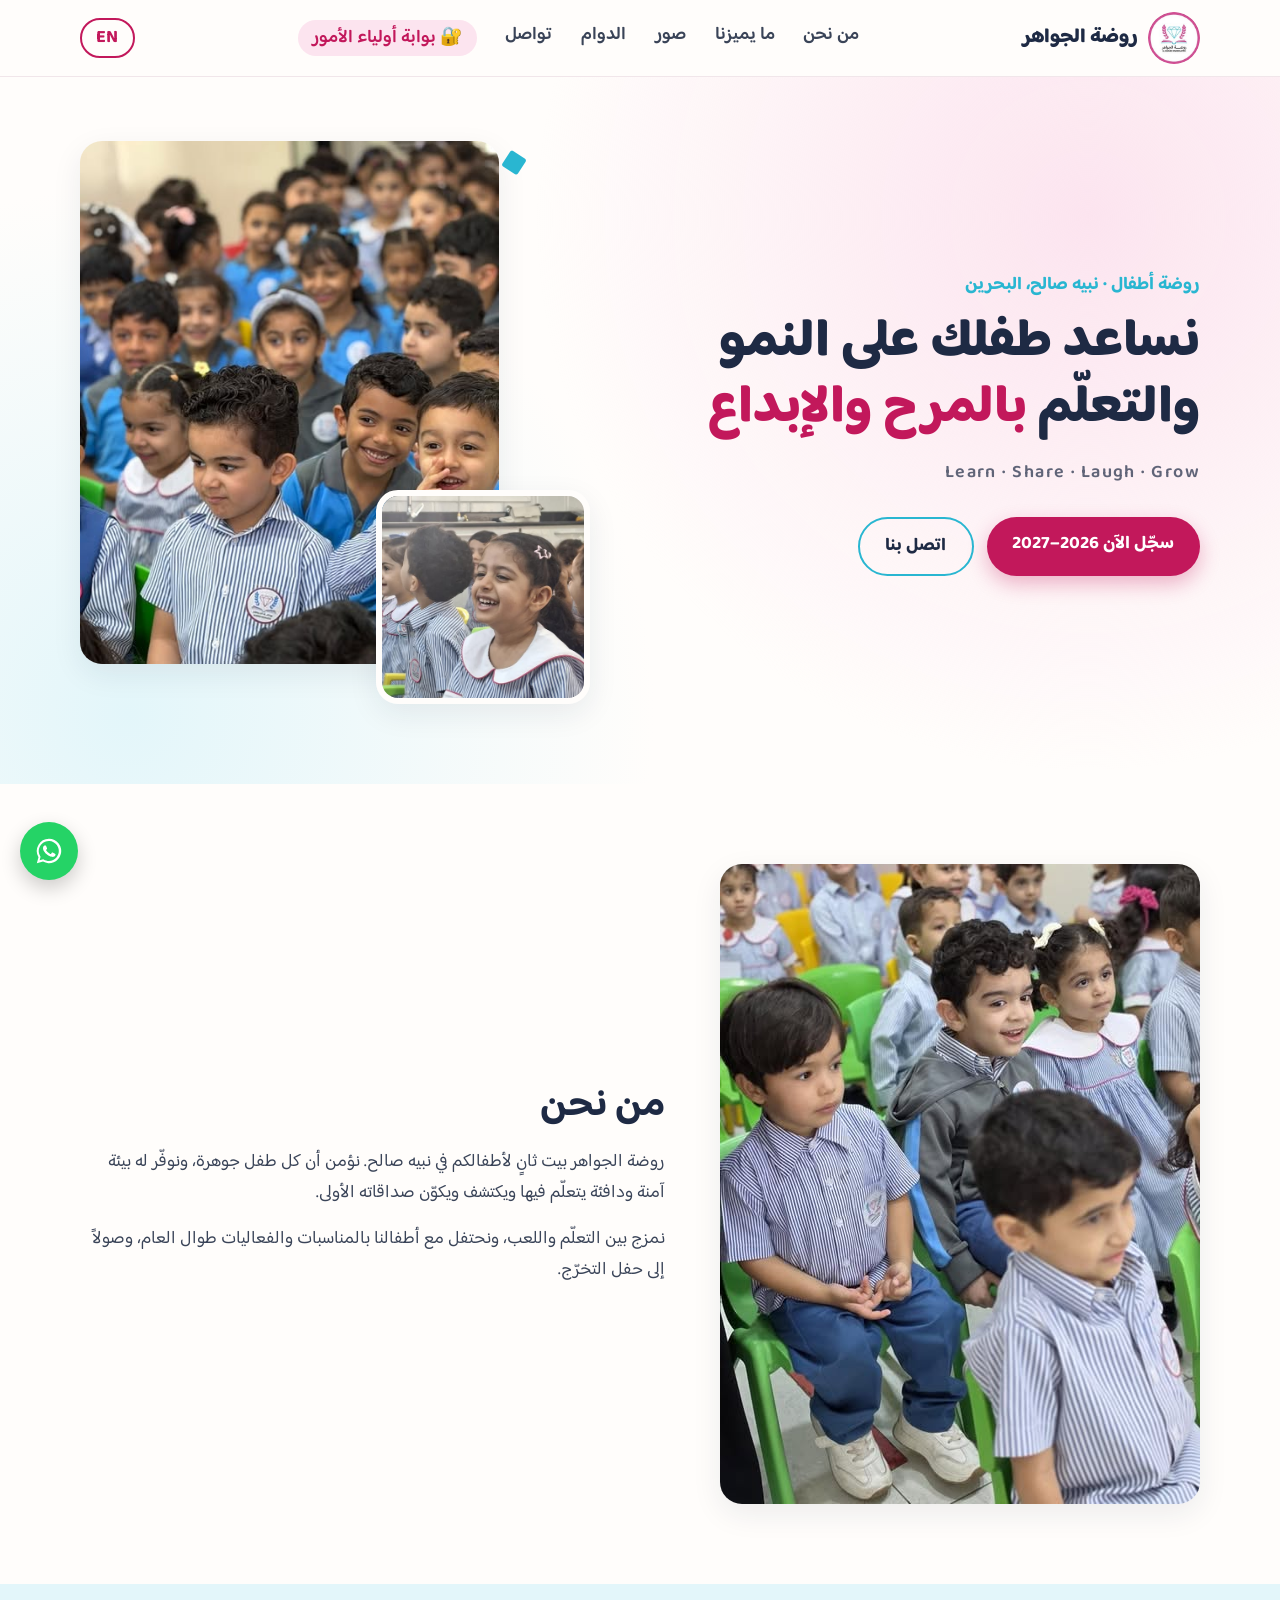
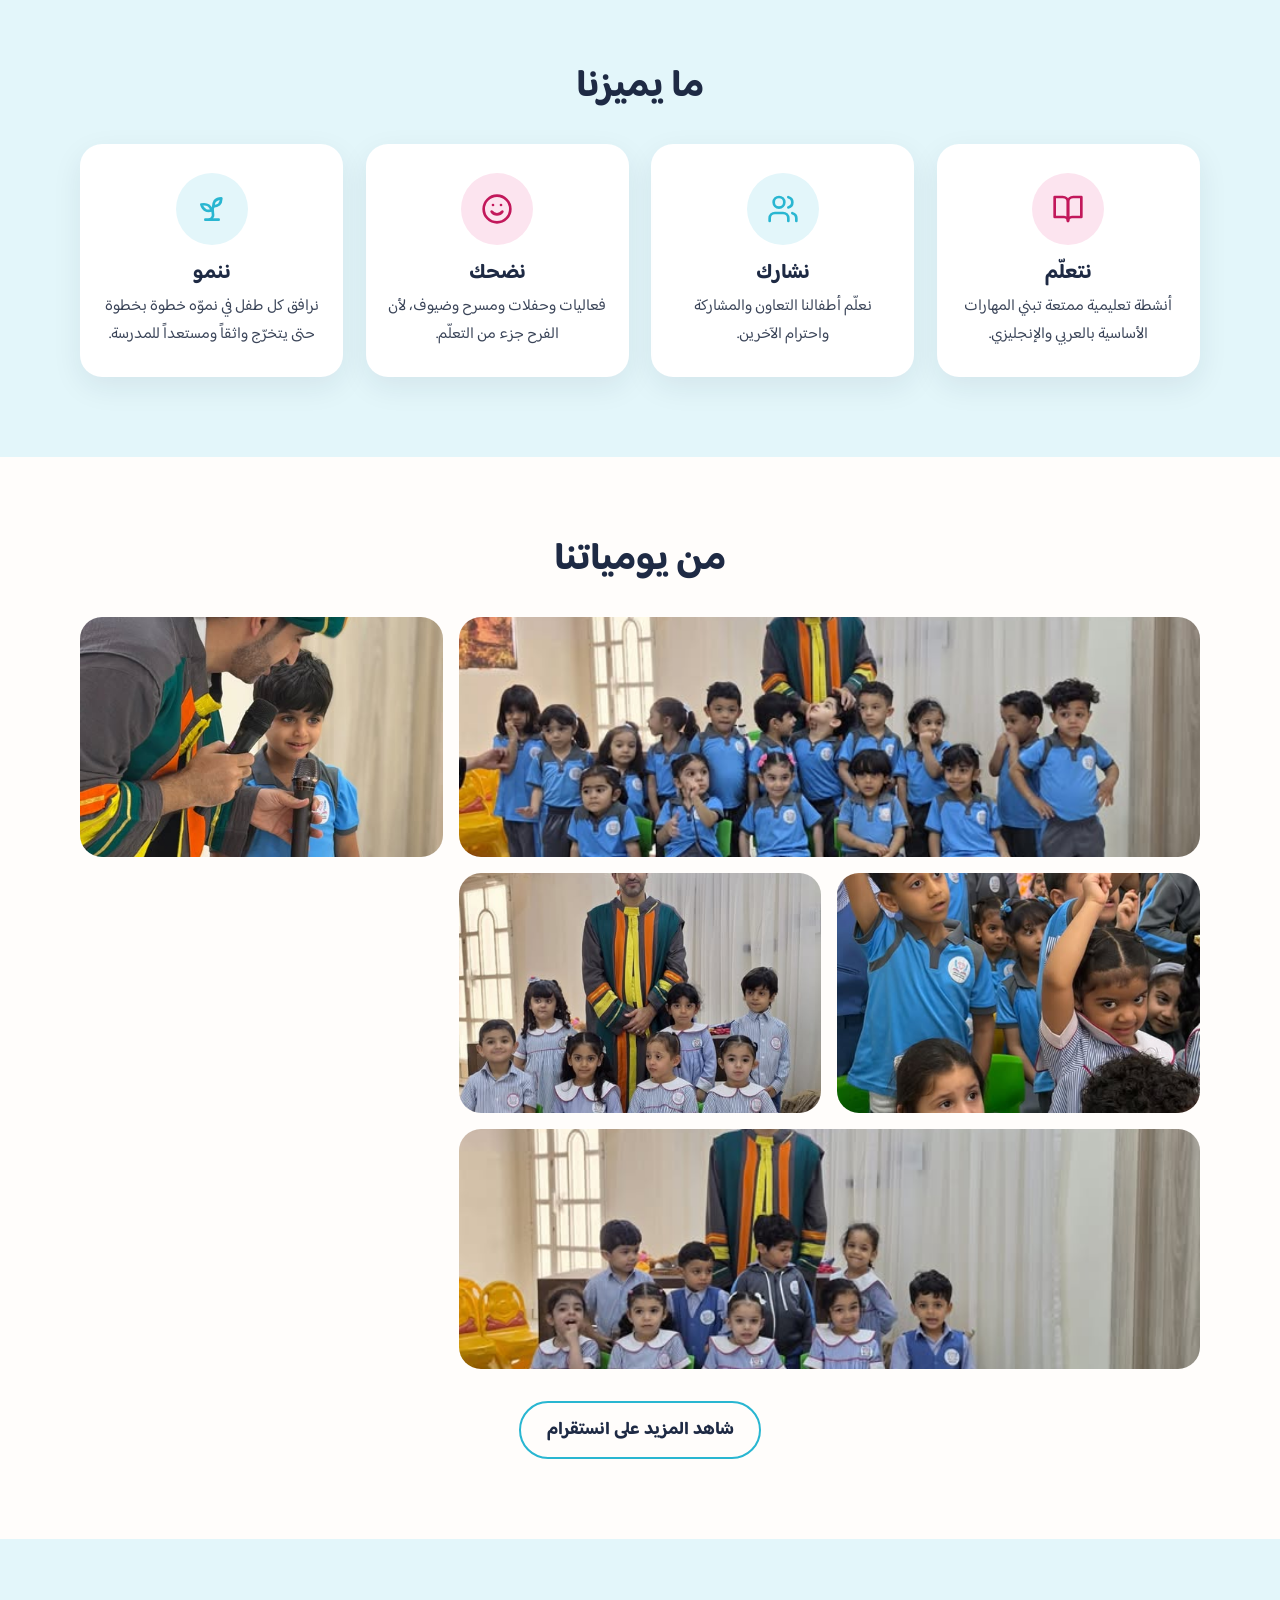
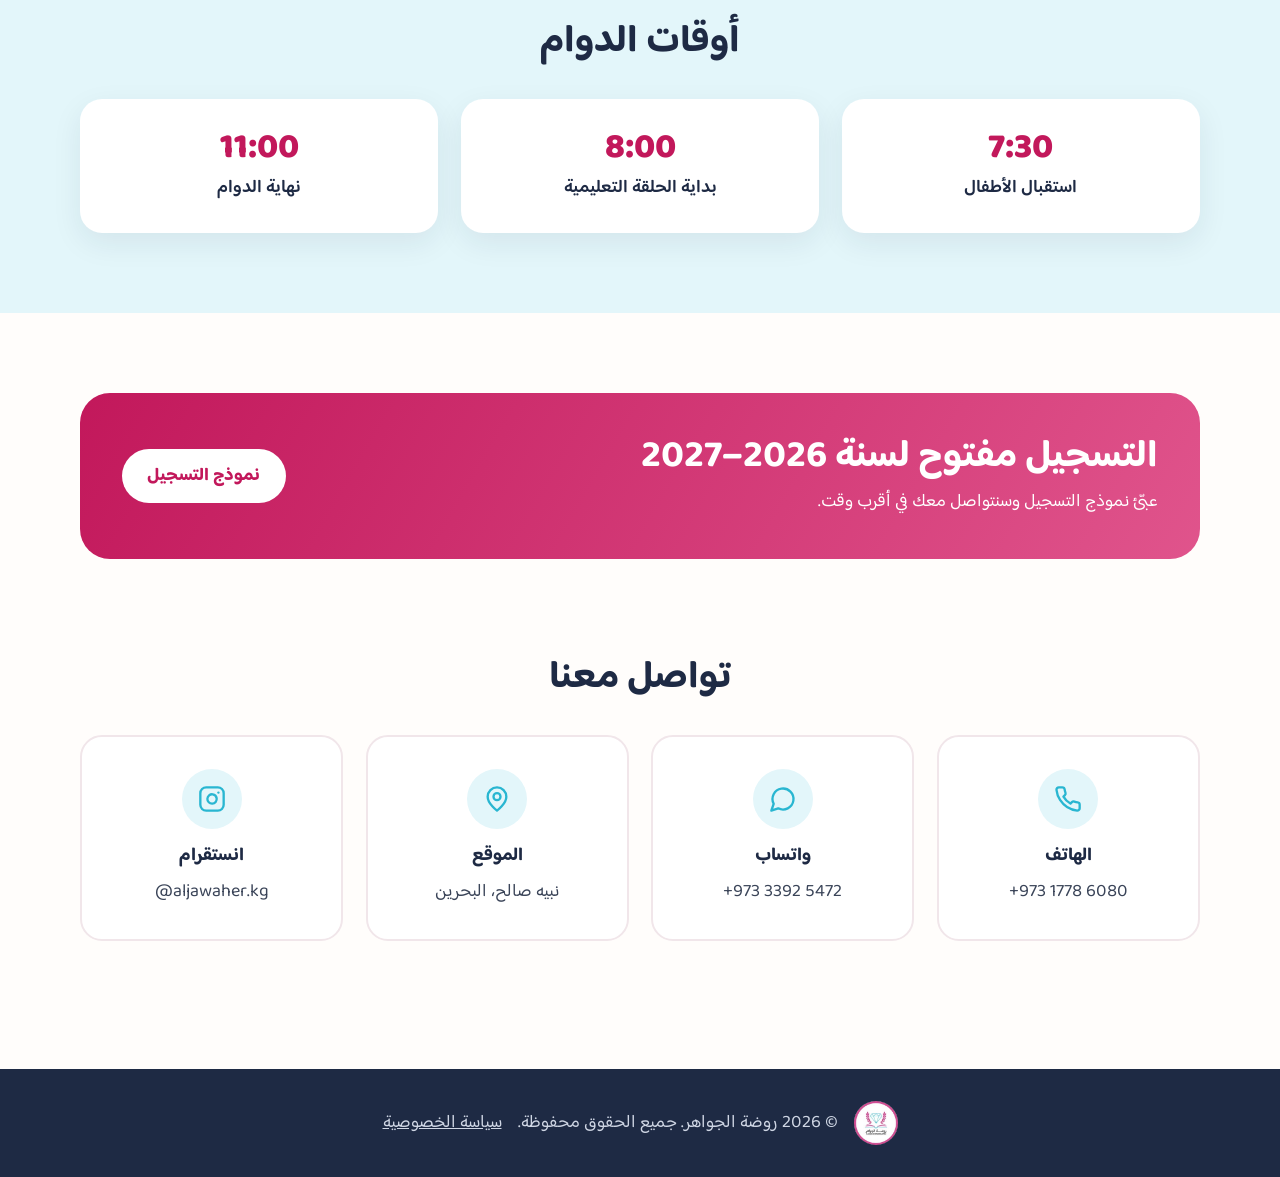
<file: index.html>
<!doctype html>
<html lang="ar" dir="rtl">
<head>
  <meta charset="utf-8">
  <meta name="viewport" content="width=device-width, initial-scale=1">
  <title>روضة الجواهر | Aljawaher Kindergarten</title>
  <meta name="description" content="روضة الجواهر في نبيه صالح، البحرين — نساعد طفلك على النمو والتعلّم من خلال المرح والإبداع.">
  <link rel="icon" href="images/logo.jpg">
  <link rel="preconnect" href="https://fonts.googleapis.com">
  <link rel="preconnect" href="https://fonts.gstatic.com" crossorigin>
  <link href="https://fonts.googleapis.com/css2?family=Baloo+Bhaijaan+2:wght@400;500;600;700;800&display=swap" rel="stylesheet">
  <link rel="stylesheet" href="style.css">
</head>
<body>

  <!-- ===== الهيدر ===== -->
  <header class="site-header">
    <div class="container nav">
      <a href="#top" class="brand">
        <img src="images/logo.jpg" alt="شعار روضة الجواهر" width="52" height="52">
        <span data-ar="روضة الجواهر" data-en="Aljawaher KG">روضة الجواهر</span>
      </a>

      <nav class="menu" id="menu">
        <a href="#about"    data-ar="من نحن"   data-en="About">من نحن</a>
        <a href="#values"   data-ar="ما يميزنا" data-en="Why us">ما يميزنا</a>
        <a href="#gallery"  data-ar="صور"      data-en="Gallery">صور</a>
        <a href="#hours"    data-ar="الدوام"   data-en="Hours">الدوام</a>
        <a href="#contact"  data-ar="تواصل"    data-en="Contact">تواصل</a>
        <a href="portal/login.html" class="portal-link" data-ar="🔐 بوابة أولياء الأمور" data-en="🔐 Parents portal">🔐 بوابة أولياء الأمور</a>
      </nav>

      <div class="nav-actions">
        <button class="lang-btn" id="langBtn" type="button" aria-label="Switch language">EN</button>
        <button class="menu-btn" id="menuBtn" type="button" aria-label="القائمة" aria-expanded="false">
          <span></span><span></span><span></span>
        </button>
      </div>
    </div>
  </header>

  <main id="top">

    <!-- ===== الواجهة ===== -->
    <section class="hero">
      <div class="container hero-grid">
        <div class="hero-text">
          <p class="eyebrow" data-ar="روضة أطفال · نبيه صالح، البحرين" data-en="Kindergarten · Nabih Saleh, Bahrain">روضة أطفال · نبيه صالح، البحرين</p>
          <h1 data-ar="نساعد طفلك على النمو والتعلّم <em>بالمرح والإبداع</em>"
              data-en="Helping your child learn and grow <em>through fun and creativity</em>">
            نساعد طفلك على النمو والتعلّم <em>بالمرح والإبداع</em>
          </h1>
          <p class="motto">Learn · Share · Laugh · Grow</p>
          <div class="hero-cta">
            <a class="btn btn-primary" href="https://bluedomain.online//information_request_prespective_student.php?inst_id=kmTNYz0bZmHmX6bRtW6RxzlaK3RTSTAvdmRxbWEvNWZLWExmdEE9PQ%253D%253D&form_id=NNFMXrYSa5kg3ynKYn%252FdoUlWazM3QWg4UUhtOWpxQkNXSnhKd3c9PQ%253D%253D"
               target="_blank" rel="noopener"
               data-ar="سجّل الآن 2026–2027" data-en="Register for 2026–2027">سجّل الآن 2026–2027</a>
            <a class="btn btn-ghost" href="tel:+97317786080" data-ar="اتصل بنا" data-en="Call us">اتصل بنا</a>
          </div>
        </div>
        <div class="hero-media">
          <img class="hero-main" src="images/post5.jpg" alt="أطفال الروضة يبتسمون">
          <img class="hero-small" src="images/post3.jpg" alt="طفلة تضحك في الروضة">
          <span class="gem" aria-hidden="true">◆</span>
        </div>
      </div>
    </section>

    <!-- ===== من نحن ===== -->
    <section class="section" id="about">
      <div class="container about-grid">
        <img class="about-img" src="images/post2.jpg" alt="أطفال الروضة في الفصل">
        <div>
          <h2 data-ar="من نحن" data-en="About us">من نحن</h2>
          <p data-ar="روضة الجواهر بيت ثانٍ لأطفالكم في نبيه صالح. نؤمن أن كل طفل جوهرة، ونوفّر له بيئة آمنة ودافئة يتعلّم فيها ويكتشف ويكوّن صداقاته الأولى."
             data-en="Aljawaher Kindergarten is a second home for your children in Nabih Saleh. We believe every child is a gem, and we give them a safe, warm place to learn, explore and make their first friends.">
            روضة الجواهر بيت ثانٍ لأطفالكم في نبيه صالح. نؤمن أن كل طفل جوهرة، ونوفّر له بيئة آمنة ودافئة يتعلّم فيها ويكتشف ويكوّن صداقاته الأولى.
          </p>
          <p data-ar="نمزج بين التعلّم واللعب، ونحتفل مع أطفالنا بالمناسبات والفعاليات طوال العام، وصولاً إلى حفل التخرّج."
             data-en="We blend learning with play, and celebrate events and occasions with our children all year long, all the way to graduation day.">
            نمزج بين التعلّم واللعب، ونحتفل مع أطفالنا بالمناسبات والفعاليات طوال العام، وصولاً إلى حفل التخرّج.
          </p>
        </div>
      </div>
    </section>

    <!-- ===== ما يميزنا ===== -->
    <section class="section section-tint" id="values">
      <div class="container">
        <h2 class="center" data-ar="ما يميزنا" data-en="Why Aljawaher">ما يميزنا</h2>
        <div class="cards">
          <article class="card">
            <div class="card-icon"><svg viewBox="0 0 24 24" width="32" height="32" fill="none" stroke="currentColor" stroke-width="2" stroke-linecap="round" stroke-linejoin="round" aria-hidden="true"><path d="M2 3h6a4 4 0 0 1 4 4v14a3 3 0 0 0-3-3H2z"/><path d="M22 3h-6a4 4 0 0 0-4 4v14a3 3 0 0 1 3-3h7z"/></svg></div>
            <h3 data-ar="نتعلّم" data-en="Learn">نتعلّم</h3>
            <p data-ar="أنشطة تعليمية ممتعة تبني المهارات الأساسية بالعربي والإنجليزي."
               data-en="Fun learning activities that build early skills in Arabic and English.">أنشطة تعليمية ممتعة تبني المهارات الأساسية بالعربي والإنجليزي.</p>
          </article>
          <article class="card">
            <div class="card-icon"><svg viewBox="0 0 24 24" width="32" height="32" fill="none" stroke="currentColor" stroke-width="2" stroke-linecap="round" stroke-linejoin="round" aria-hidden="true"><path d="M16 21v-2a4 4 0 0 0-4-4H6a4 4 0 0 0-4 4v2"/><circle cx="9" cy="7" r="4"/><path d="M22 21v-2a4 4 0 0 0-3-3.87"/><path d="M16 3.13a4 4 0 0 1 0 7.75"/></svg></div>
            <h3 data-ar="نشارك" data-en="Share">نشارك</h3>
            <p data-ar="نعلّم أطفالنا التعاون والمشاركة واحترام الآخرين."
               data-en="We teach our children to cooperate, share and respect others.">نعلّم أطفالنا التعاون والمشاركة واحترام الآخرين.</p>
          </article>
          <article class="card">
            <div class="card-icon"><svg viewBox="0 0 24 24" width="32" height="32" fill="none" stroke="currentColor" stroke-width="2" stroke-linecap="round" stroke-linejoin="round" aria-hidden="true"><circle cx="12" cy="12" r="10"/><path d="M8 14s1.5 2 4 2 4-2 4-2"/><line x1="9" x2="9.01" y1="9" y2="9"/><line x1="15" x2="15.01" y1="9" y2="9"/></svg></div>
            <h3 data-ar="نضحك" data-en="Laugh">نضحك</h3>
            <p data-ar="فعاليات وحفلات ومسرح وضيوف، لأن الفرح جزء من التعلّم."
               data-en="Events, parties, shows and guests, because joy is part of learning.">فعاليات وحفلات ومسرح وضيوف، لأن الفرح جزء من التعلّم.</p>
          </article>
          <article class="card">
            <div class="card-icon"><svg viewBox="0 0 24 24" width="32" height="32" fill="none" stroke="currentColor" stroke-width="2" stroke-linecap="round" stroke-linejoin="round" aria-hidden="true"><path d="M7 20h10"/><path d="M10 20c5.5-2.5.8-6.4 3-10"/><path d="M9.5 9.4c1.1.8 1.8 2.2 2.3 3.7-2 .4-3.5.4-4.8-.3-1.2-.6-2.3-1.9-3-4.2 2.8-.5 4.4 0 5.5.8z"/><path d="M14.1 6a7 7 0 0 0-1.1 4c1.9-.1 3.3-.6 4.3-1.4 1-1 1.6-2.3 1.7-4.6-2.7.1-4 1-4.9 2z"/></svg></div>
            <h3 data-ar="ننمو" data-en="Grow">ننمو</h3>
            <p data-ar="نرافق كل طفل في نموّه خطوة بخطوة حتى يتخرّج واثقاً ومستعداً للمدرسة."
               data-en="We support each child step by step until they graduate confident and ready for school.">نرافق كل طفل في نموّه خطوة بخطوة حتى يتخرّج واثقاً ومستعداً للمدرسة.</p>
          </article>
        </div>
      </div>
    </section>

    <!-- ===== الصور ===== -->
    <section class="section" id="gallery">
      <div class="container">
        <h2 class="center" data-ar="من يومياتنا" data-en="Moments from our days">من يومياتنا</h2>
        <div class="gallery">
          <img src="images/post7.jpg" alt="صورة جماعية لأطفال الروضة" class="wide">
          <img src="images/post4.jpg" alt="طفل يتحدث في الميكروفون">
          <img src="images/post1.jpg" alt="أطفال يرفعون أيديهم">
          <img src="images/post9.jpg" alt="أطفال مع ضيف الفعالية">
          <img src="images/post8.jpg" alt="صورة جماعية في فعالية" class="wide">
        </div>
        <p class="center">
          <a class="btn btn-ghost" href="https://www.instagram.com/aljawaher.kg/" target="_blank" rel="noopener"
             data-ar="شاهد المزيد على انستقرام" data-en="See more on Instagram">شاهد المزيد على انستقرام</a>
        </p>
      </div>
    </section>

    <!-- ===== أوقات الدوام ===== -->
    <section class="section section-tint" id="hours">
      <div class="container">
        <h2 class="center" data-ar="أوقات الدوام" data-en="School hours">أوقات الدوام</h2>
        <ol class="timeline">
          <li>
            <span class="time" dir="ltr">7:30</span>
            <span data-ar="استقبال الأطفال" data-en="Children arrive">استقبال الأطفال</span>
          </li>
          <li>
            <span class="time" dir="ltr">8:00</span>
            <span data-ar="بداية الحلقة التعليمية" data-en="Learning circle begins">بداية الحلقة التعليمية</span>
          </li>
          <li>
            <span class="time" dir="ltr">11:00</span>
            <span data-ar="نهاية الدوام" data-en="End of the day">نهاية الدوام</span>
          </li>
        </ol>
      </div>
    </section>

    <!-- ===== التسجيل ===== -->
    <section class="register">
      <div class="container register-box">
        <div>
          <h2 data-ar="التسجيل مفتوح لسنة 2026–2027" data-en="Registration is open for 2026–2027">التسجيل مفتوح لسنة 2026–2027</h2>
          <p data-ar="عبّئ نموذج التسجيل وسنتواصل معك في أقرب وقت."
             data-en="Fill in the registration form and we’ll get back to you soon.">عبّئ نموذج التسجيل وسنتواصل معك في أقرب وقت.</p>
        </div>
        <a class="btn btn-light" href="https://bluedomain.online//information_request_prespective_student.php?inst_id=kmTNYz0bZmHmX6bRtW6RxzlaK3RTSTAvdmRxbWEvNWZLWExmdEE9PQ%253D%253D&form_id=NNFMXrYSa5kg3ynKYn%252FdoUlWazM3QWg4UUhtOWpxQkNXSnhKd3c9PQ%253D%253D"
           target="_blank" rel="noopener" data-ar="نموذج التسجيل" data-en="Registration form">نموذج التسجيل</a>
      </div>
    </section>

    <!-- ===== تواصل ===== -->
    <section class="section" id="contact">
      <div class="container">
        <h2 class="center" data-ar="تواصل معنا" data-en="Get in touch">تواصل معنا</h2>
        <div class="contact-grid">
          <a class="contact-card" href="tel:+97317786080">
            <span class="contact-icon"><svg viewBox="0 0 24 24" width="32" height="32" fill="none" stroke="currentColor" stroke-width="2" stroke-linecap="round" stroke-linejoin="round" aria-hidden="true"><path d="M22 16.92v3a2 2 0 0 1-2.18 2 19.79 19.79 0 0 1-8.63-3.07 19.5 19.5 0 0 1-6-6 19.79 19.79 0 0 1-3.07-8.67A2 2 0 0 1 4.11 2h3a2 2 0 0 1 2 1.72 12.84 12.84 0 0 0 .7 2.81 2 2 0 0 1-.45 2.11L8.09 9.91a16 16 0 0 0 6 6l1.27-1.27a2 2 0 0 1 2.11-.45 12.84 12.84 0 0 0 2.81.7A2 2 0 0 1 22 16.92z"/></svg></span>
            <strong data-ar="الهاتف" data-en="Phone">الهاتف</strong>
            <span dir="ltr">+973 1778 6080</span>
          </a>
          <a class="contact-card" href="https://wa.me/97333925472" target="_blank" rel="noopener">
            <span class="contact-icon"><svg viewBox="0 0 24 24" width="32" height="32" fill="none" stroke="currentColor" stroke-width="2" stroke-linecap="round" stroke-linejoin="round" aria-hidden="true"><path d="M7.9 20A9 9 0 1 0 4 16.1L2 22Z"/></svg></span>
            <strong data-ar="واتساب" data-en="WhatsApp">واتساب</strong>
            <span dir="ltr">+973 3392 5472</span>
          </a>
          <a class="contact-card" href="https://maps.app.goo.gl/GhVBGdBsMnnDgiL76" target="_blank" rel="noopener">
            <span class="contact-icon"><svg viewBox="0 0 24 24" width="32" height="32" fill="none" stroke="currentColor" stroke-width="2" stroke-linecap="round" stroke-linejoin="round" aria-hidden="true"><path d="M20 10c0 6-8 12-8 12s-8-6-8-12a8 8 0 0 1 16 0Z"/><circle cx="12" cy="10" r="3"/></svg></span>
            <strong data-ar="الموقع" data-en="Location">الموقع</strong>
            <span data-ar="نبيه صالح، البحرين" data-en="Nabih Saleh, Bahrain">نبيه صالح، البحرين</span>
          </a>
          <a class="contact-card" href="https://www.instagram.com/aljawaher.kg/" target="_blank" rel="noopener">
            <span class="contact-icon"><svg viewBox="0 0 24 24" width="32" height="32" fill="none" stroke="currentColor" stroke-width="2" stroke-linecap="round" stroke-linejoin="round" aria-hidden="true"><rect width="20" height="20" x="2" y="2" rx="5" ry="5"/><path d="M16 11.37A4 4 0 1 1 12.63 8 4 4 0 0 1 16 11.37z"/><line x1="17.5" x2="17.51" y1="6.5" y2="6.5"/></svg></span>
            <strong data-ar="انستقرام" data-en="Instagram">انستقرام</strong>
            <span dir="ltr">@aljawaher.kg</span>
          </a>
        </div>
      </div>
    </section>

  </main>

  <footer class="site-footer">
    <div class="container footer-inner">
      <img src="images/logo.jpg" alt="" width="44" height="44">
      <p>© <span id="year">2026</span> <span data-ar="روضة الجواهر. جميع الحقوق محفوظة." data-en="Aljawaher Kindergarten. All rights reserved.">روضة الجواهر. جميع الحقوق محفوظة.</span></p>
      <a href="privacy.html" style="text-decoration:underline" data-ar="سياسة الخصوصية" data-en="Privacy policy">سياسة الخصوصية</a>
    </div>
  </footer>

  <!-- زر واتساب العائم -->
  <a class="wa-float" href="https://wa.me/97333925472" target="_blank" rel="noopener" aria-label="WhatsApp">
    <svg viewBox="0 0 32 32" width="30" height="30" aria-hidden="true"><path fill="currentColor" d="M16 3a13 13 0 0 0-11.2 19.6L3 29l6.6-1.7A13 13 0 1 0 16 3zm0 23.7c-2 0-4-.6-5.7-1.6l-.4-.2-3.9 1 1-3.8-.3-.4A10.7 10.7 0 1 1 16 26.7zm5.9-8c-.3-.2-1.9-1-2.2-1s-.5-.2-.7.2-.8 1-1 1.2-.4.2-.7 0a8.8 8.8 0 0 1-4.4-3.8c-.3-.6.3-.5 1-1.7.1-.2 0-.4 0-.6l-1-2.4c-.3-.6-.5-.5-.7-.5h-.6c-.2 0-.6.1-.9.4s-1.1 1.1-1.1 2.7 1.2 3.1 1.3 3.3 2.3 3.5 5.6 4.9c2.1.9 2.9 1 4 .8.6-.1 1.9-.8 2.2-1.5s.3-1.4.2-1.5-.3-.2-.6-.4z"/></svg>
  </a>

  <script src="script.js"></script>
</body>
</html>
</file>
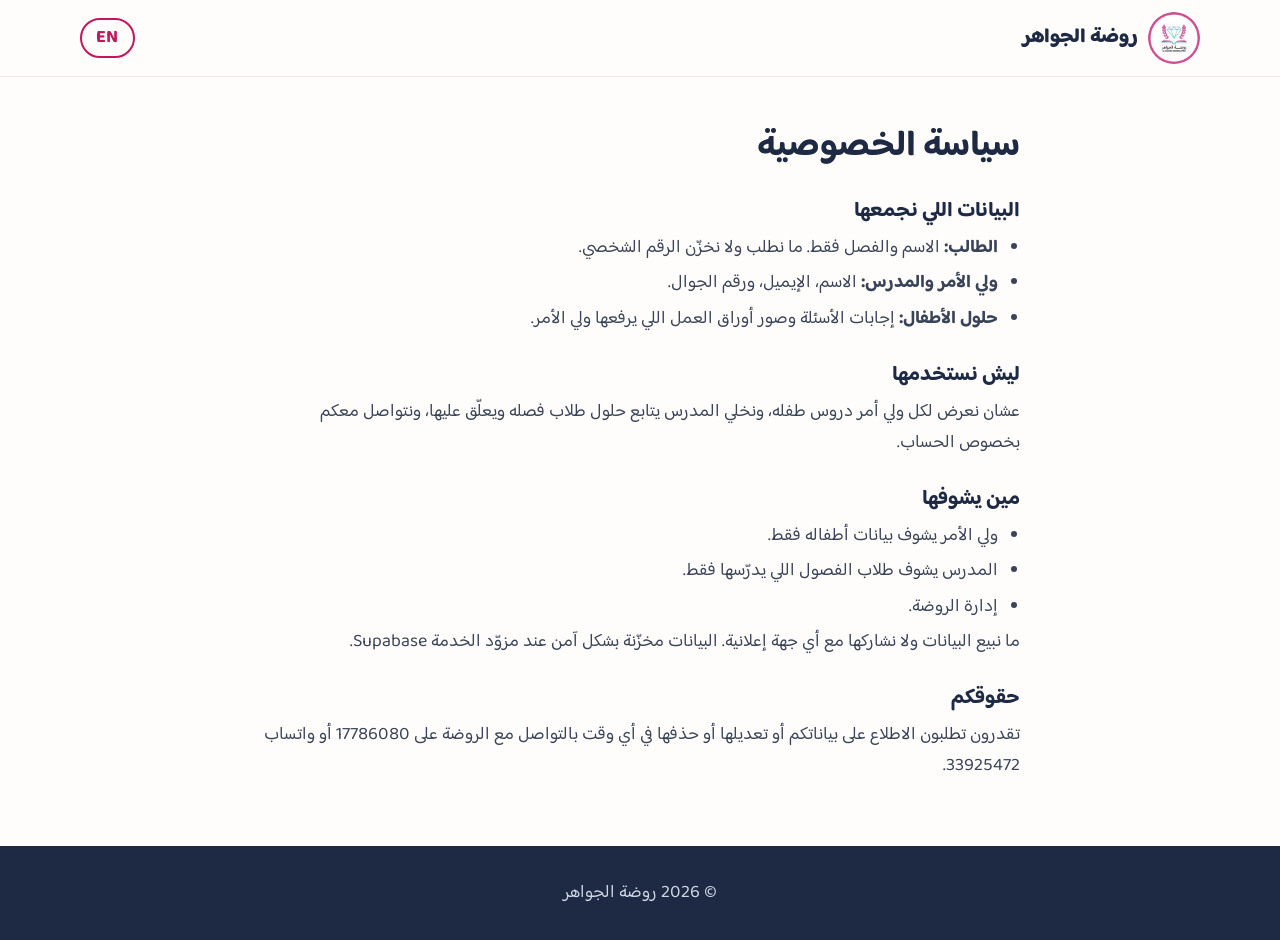
<file: privacy.html>
<!doctype html>
<html lang="ar" dir="rtl">
<head>
  <meta charset="utf-8">
  <meta name="viewport" content="width=device-width, initial-scale=1">
  <title>سياسة الخصوصية | روضة الجواهر</title>
  <link rel="icon" href="images/logo.jpg">
  <link rel="preconnect" href="https://fonts.googleapis.com">
  <link rel="preconnect" href="https://fonts.gstatic.com" crossorigin>
  <link href="https://fonts.googleapis.com/css2?family=Baloo+Bhaijaan+2:wght@400;500;600;700;800&display=swap" rel="stylesheet">
  <link rel="stylesheet" href="style.css">
  <style>
    .policy { max-width: 760px; padding: 3rem 0 4rem; }
    .policy h1 { margin-bottom: 1.5rem; }
    .policy h2 { font-size: 1.3rem; margin: 1.8rem 0 .5rem; }
    .policy ul { padding-inline-start: 1.4rem; }
    .policy li { margin: .3rem 0; }
  </style>
</head>
<body>
  <header class="site-header">
    <div class="container nav">
      <a href="index.html" class="brand">
        <img src="images/logo.jpg" alt="شعار روضة الجواهر" width="52" height="52">
        <span data-ar="روضة الجواهر" data-en="Aljawaher KG">روضة الجواهر</span>
      </a>
      <button class="lang-btn" id="langBtn" type="button" aria-label="Switch language">EN</button>
    </div>
  </header>

  <main class="container policy">
    <h1 data-ar="سياسة الخصوصية" data-en="Privacy policy">سياسة الخصوصية</h1>

    <div data-ar="
      <h2>البيانات اللي نجمعها</h2>
      <ul>
        <li><b>الطالب:</b> الاسم والفصل فقط. ما نطلب ولا نخزّن الرقم الشخصي.</li>
        <li><b>ولي الأمر والمدرس:</b> الاسم، الإيميل، ورقم الجوال.</li>
        <li><b>حلول الأطفال:</b> إجابات الأسئلة وصور أوراق العمل اللي يرفعها ولي الأمر.</li>
      </ul>
      <h2>ليش نستخدمها</h2>
      <p>عشان نعرض لكل ولي أمر دروس طفله، ونخلي المدرس يتابع حلول طلاب فصله ويعلّق عليها، ونتواصل معكم بخصوص الحساب.</p>
      <h2>مين يشوفها</h2>
      <ul>
        <li>ولي الأمر يشوف بيانات أطفاله فقط.</li>
        <li>المدرس يشوف طلاب الفصول اللي يدرّسها فقط.</li>
        <li>إدارة الروضة.</li>
      </ul>
      <p>ما نبيع البيانات ولا نشاركها مع أي جهة إعلانية. البيانات مخزّنة بشكل آمن عند مزوّد الخدمة Supabase.</p>
      <h2>حقوقكم</h2>
      <p>تقدرون تطلبون الاطلاع على بياناتكم أو تعديلها أو حذفها في أي وقت بالتواصل مع الروضة على <a href=&quot;tel:+97317786080&quot; dir=&quot;ltr&quot;>17786080</a> أو واتساب <a href=&quot;https://wa.me/97333925472&quot; dir=&quot;ltr&quot;>33925472</a>.</p>"
      data-en="
      <h2>What we collect</h2>
      <ul>
        <li><b>Students:</b> name and class only. We never ask for or store the personal (CPR) number.</li>
        <li><b>Parents and teachers:</b> name, email and mobile number.</li>
        <li><b>Children’s work:</b> quiz answers and worksheet photos uploaded by parents.</li>
      </ul>
      <h2>Why we use it</h2>
      <p>To show each parent their child’s lessons, to let teachers follow and comment on their class’s work, and to contact you about your account.</p>
      <h2>Who can see it</h2>
      <ul>
        <li>Parents see their own children’s data only.</li>
        <li>Teachers see students in the classes they teach only.</li>
        <li>The kindergarten administration.</li>
      </ul>
      <p>We never sell your data or share it with advertisers. It is stored securely with our service provider, Supabase.</p>
      <h2>Your rights</h2>
      <p>You can ask to see, correct or delete your data at any time by contacting the kindergarten on <a href=&quot;tel:+97317786080&quot; dir=&quot;ltr&quot;>17786080</a> or WhatsApp <a href=&quot;https://wa.me/97333925472&quot; dir=&quot;ltr&quot;>33925472</a>.</p>">
      <h2>البيانات اللي نجمعها</h2>
      <ul>
        <li><b>الطالب:</b> الاسم والفصل فقط. ما نطلب ولا نخزّن الرقم الشخصي.</li>
        <li><b>ولي الأمر والمدرس:</b> الاسم، الإيميل، ورقم الجوال.</li>
        <li><b>حلول الأطفال:</b> إجابات الأسئلة وصور أوراق العمل اللي يرفعها ولي الأمر.</li>
      </ul>
      <h2>ليش نستخدمها</h2>
      <p>عشان نعرض لكل ولي أمر دروس طفله، ونخلي المدرس يتابع حلول طلاب فصله ويعلّق عليها، ونتواصل معكم بخصوص الحساب.</p>
      <h2>مين يشوفها</h2>
      <ul>
        <li>ولي الأمر يشوف بيانات أطفاله فقط.</li>
        <li>المدرس يشوف طلاب الفصول اللي يدرّسها فقط.</li>
        <li>إدارة الروضة.</li>
      </ul>
      <p>ما نبيع البيانات ولا نشاركها مع أي جهة إعلانية. البيانات مخزّنة بشكل آمن عند مزوّد الخدمة Supabase.</p>
      <h2>حقوقكم</h2>
      <p>تقدرون تطلبون الاطلاع على بياناتكم أو تعديلها أو حذفها في أي وقت بالتواصل مع الروضة على <a href="tel:+97317786080" dir="ltr">17786080</a> أو واتساب <a href="https://wa.me/97333925472" dir="ltr">33925472</a>.</p>
    </div>
  </main>

  <footer class="site-footer" style="margin-top:0">
    <div class="container footer-inner">
      <p>© <span id="year">2026</span> <span data-ar="روضة الجواهر" data-en="Aljawaher Kindergarten">روضة الجواهر</span></p>
    </div>
  </footer>
  <script src="script.js"></script>
</body>
</html>
</file>
<file: style.css>
/* ===== ألوان الروضة (مأخوذة من الشعار) ===== */
:root {
  --pink: #c2185b;
  --pink-soft: #fce4ef;
  --teal: #29b6d1;
  --teal-soft: #e3f6fa;
  --navy: #1e2a44;
  --text: #3a4458;
  --bg: #fffdfb;
  --white: #ffffff;
  --radius: 22px;
  --shadow: 0 10px 30px rgba(30, 42, 68, .08);
}

* { box-sizing: border-box; margin: 0; padding: 0; }
html { scroll-behavior: smooth; scroll-padding-top: 84px; }
body {
  font-family: "Baloo Bhaijaan 2", system-ui, sans-serif;
  color: var(--text);
  background: var(--bg);
  line-height: 1.7;
  font-size: 18px;
}
img { display: block; max-width: 100%; }
a { color: inherit; text-decoration: none; }
.container { width: min(1120px, 100% - 32px); margin-inline: auto; }
.center { text-align: center; }

h1, h2, h3 { color: var(--navy); line-height: 1.25; }
h2 { font-size: clamp(1.8rem, 4vw, 2.4rem); margin-bottom: 1rem; }
h3 { font-size: 1.3rem; margin-bottom: .4rem; }

/* ===== الأزرار ===== */
.btn {
  display: inline-block;
  padding: .75rem 1.6rem;
  border-radius: 999px;
  font-weight: 700;
  transition: transform .2s, box-shadow .2s, background .2s;
}
.btn:hover { transform: translateY(-2px); }
.btn-primary { background: var(--pink); color: var(--white); box-shadow: 0 8px 20px rgba(194, 24, 91, .3); }
.btn-ghost { border: 2px solid var(--teal); color: var(--navy); }
.btn-ghost:hover { background: var(--teal-soft); }
.btn-light { background: var(--white); color: var(--pink); white-space: nowrap; }

/* ===== الهيدر ===== */
.site-header {
  position: sticky; top: 0; z-index: 50;
  background: rgba(255, 253, 251, .92);
  backdrop-filter: blur(10px);
  border-bottom: 1px solid #f1e6ea;
}
.nav { display: flex; align-items: center; justify-content: space-between; height: 76px; gap: 1rem; }
.brand { display: flex; align-items: center; gap: .6rem; font-weight: 800; font-size: 1.25rem; color: var(--navy); }
.brand img { border-radius: 50%; }
.menu { display: flex; gap: 1.8rem; font-weight: 600; }
.menu a:hover { color: var(--pink); }
.nav-actions { display: flex; align-items: center; gap: .5rem; }
.lang-btn {
  font: inherit; font-weight: 700; cursor: pointer;
  border: 2px solid var(--pink); color: var(--pink); background: none;
  border-radius: 999px; padding: .2rem .9rem;
}
.lang-btn:hover { background: var(--pink-soft); }
.menu-btn { display: none; background: none; border: 0; cursor: pointer; padding: .5rem; }
.menu-btn span { display: block; width: 24px; height: 3px; background: var(--navy); border-radius: 3px; margin: 4px 0; }

/* ===== الواجهة ===== */
.hero { padding: 4rem 0 5rem; background: radial-gradient(circle at 85% 20%, var(--pink-soft), transparent 45%), radial-gradient(circle at 10% 90%, var(--teal-soft), transparent 40%); }
.hero-grid { display: grid; grid-template-columns: 1.1fr 1fr; gap: 3rem; align-items: center; }
.eyebrow { color: var(--teal); font-weight: 700; margin-bottom: .6rem; }
.hero h1 { font-size: clamp(2.1rem, 5vw, 3.3rem); font-weight: 800; }
.hero h1 em { font-style: normal; color: var(--pink); }
.motto { margin: 1rem 0 1.8rem; letter-spacing: .08em; color: var(--navy); font-weight: 600; opacity: .7; direction: ltr; text-align: start; }
html[dir="rtl"] .motto { text-align: right; }
.hero-cta { display: flex; flex-wrap: wrap; gap: .8rem; }
.hero-media { position: relative; padding-bottom: 2.5rem; }
.hero-main { width: 82%; aspect-ratio: 4 / 5; object-fit: cover; border-radius: var(--radius); box-shadow: var(--shadow); margin-inline-start: auto; }
.hero-small {
  position: absolute; bottom: 0; inset-inline-start: 0;
  width: 42%; aspect-ratio: 1; object-fit: cover; object-position: top;
  border-radius: var(--radius); border: 6px solid var(--bg); box-shadow: var(--shadow);
}
.gem { position: absolute; top: -18px; inset-inline-start: 12%; font-size: 3rem; color: var(--teal); transform: rotate(-12deg); }

/* ===== الأقسام ===== */
.section { padding: 5rem 0; }
.section-tint { background: var(--teal-soft); }
.about-grid { display: grid; grid-template-columns: 1fr 1.2fr; gap: 3rem; align-items: center; }
.about-img { border-radius: var(--radius); aspect-ratio: 4 / 4.4; object-fit: cover; box-shadow: var(--shadow); }
.about-grid p + p { margin-top: 1rem; }

.cards { display: grid; grid-template-columns: repeat(4, 1fr); gap: 1.4rem; margin-top: 2rem; }
.card { background: var(--white); border-radius: var(--radius); padding: 1.8rem 1.4rem; box-shadow: var(--shadow); text-align: center; }
.card-icon { width: 72px; height: 72px; display: grid; place-items: center; margin: 0 auto 1rem; border-radius: 50%; background: var(--pink-soft); color: var(--pink); }
.card:nth-child(even) .card-icon { background: var(--teal-soft); color: var(--teal); }
.card p { font-size: 1rem; }

.gallery { display: grid; grid-template-columns: repeat(3, 1fr); grid-auto-rows: 240px; gap: 1rem; margin: 2rem 0; }
.gallery img { width: 100%; height: 100%; object-fit: cover; border-radius: var(--radius); }
.gallery .wide { grid-column: span 2; }

.timeline { list-style: none; display: grid; grid-template-columns: repeat(3, 1fr); gap: 1.4rem; margin-top: 2rem; }
.timeline li {
  background: var(--white); border-radius: var(--radius); box-shadow: var(--shadow);
  padding: 1.8rem 1rem; text-align: center; font-weight: 600; color: var(--navy);
  display: flex; flex-direction: column; gap: .2rem;
}
.timeline .time { font-size: 2.2rem; font-weight: 800; color: var(--pink); line-height: 1.2; }

.wa-float {
  position: fixed; bottom: 20px; inset-inline-end: 20px; z-index: 60;
  width: 58px; height: 58px; border-radius: 50%; display: grid; place-items: center;
  background: #25d366; color: var(--white); box-shadow: 0 8px 20px rgba(0, 0, 0, .2);
  transition: transform .2s;
}
.wa-float:hover { transform: scale(1.08); }

.register { padding: 5rem 0 1rem; }
.register-box {
  background: linear-gradient(120deg, var(--pink), #e0548c);
  color: var(--white); border-radius: calc(var(--radius) + 8px);
  padding: 2.6rem; display: flex; align-items: center; justify-content: space-between; gap: 1.5rem;
}
.register-box h2 { color: var(--white); margin-bottom: .3rem; }

.contact-grid { display: grid; grid-template-columns: repeat(4, 1fr); gap: 1.4rem; margin-top: 2rem; }
.contact-card {
  display: flex; flex-direction: column; align-items: center; gap: .3rem;
  background: var(--white); border: 2px solid #f1e6ea; border-radius: var(--radius); padding: 2rem 1rem;
  transition: border-color .2s, transform .2s;
}
.contact-card:hover { border-color: var(--teal); transform: translateY(-3px); }
.contact-icon { width: 60px; height: 60px; display: grid; place-items: center; border-radius: 50%; background: var(--teal-soft); color: var(--teal); margin-bottom: .4rem; transition: background .2s, color .2s; }
.contact-icon svg { width: 28px; height: 28px; }
.contact-card:hover .contact-icon { background: var(--teal); color: var(--white); }
.contact-card strong { color: var(--navy); font-size: 1.15rem; }

/* ===== الفوتر ===== */
.site-footer { background: var(--navy); color: #cfd6e4; padding: 2rem 0; margin-top: 3rem; }
.footer-inner { display: flex; align-items: center; justify-content: center; gap: 1rem; text-align: center; }
.footer-inner img { border-radius: 50%; }

/* ===== الجوال ===== */
@media (max-width: 900px) {
  .hero-grid, .about-grid { grid-template-columns: 1fr; }
  .hero { padding-top: 2.5rem; }
  .cards, .contact-grid { grid-template-columns: repeat(2, 1fr); }
  .gallery { grid-template-columns: repeat(2, 1fr); grid-auto-rows: 200px; }
  .register-box { flex-direction: column; text-align: center; }
}
@media (max-width: 720px) {
  .menu-btn { display: block; }
  .menu {
    display: none; position: absolute; top: 76px; inset-inline: 0;
    flex-direction: column; gap: 0; background: var(--white); box-shadow: var(--shadow);
  }
  .menu.open { display: flex; }
  .menu a { padding: 1rem 1.5rem; border-top: 1px solid #f1e6ea; }
  .brand span { font-size: 1.05rem; }
  .cards, .contact-grid, .timeline { grid-template-columns: 1fr; }
  .gallery { grid-template-columns: 1fr; }
  .gallery .wide { grid-column: auto; }
  .section { padding: 3.5rem 0; }
  .register-box { padding: 2rem 1.4rem; }
  .footer-inner { flex-direction: column; }
}

/* ===== رابط البوابة في القائمة ===== */
.menu a.portal-link { background: var(--pink-soft); color: var(--pink); padding: .2rem .9rem; border-radius: 999px; }
@media (max-width: 720px) { .menu a.portal-link { border-radius: 0; padding: 1rem 1.5rem; } }
</file>
